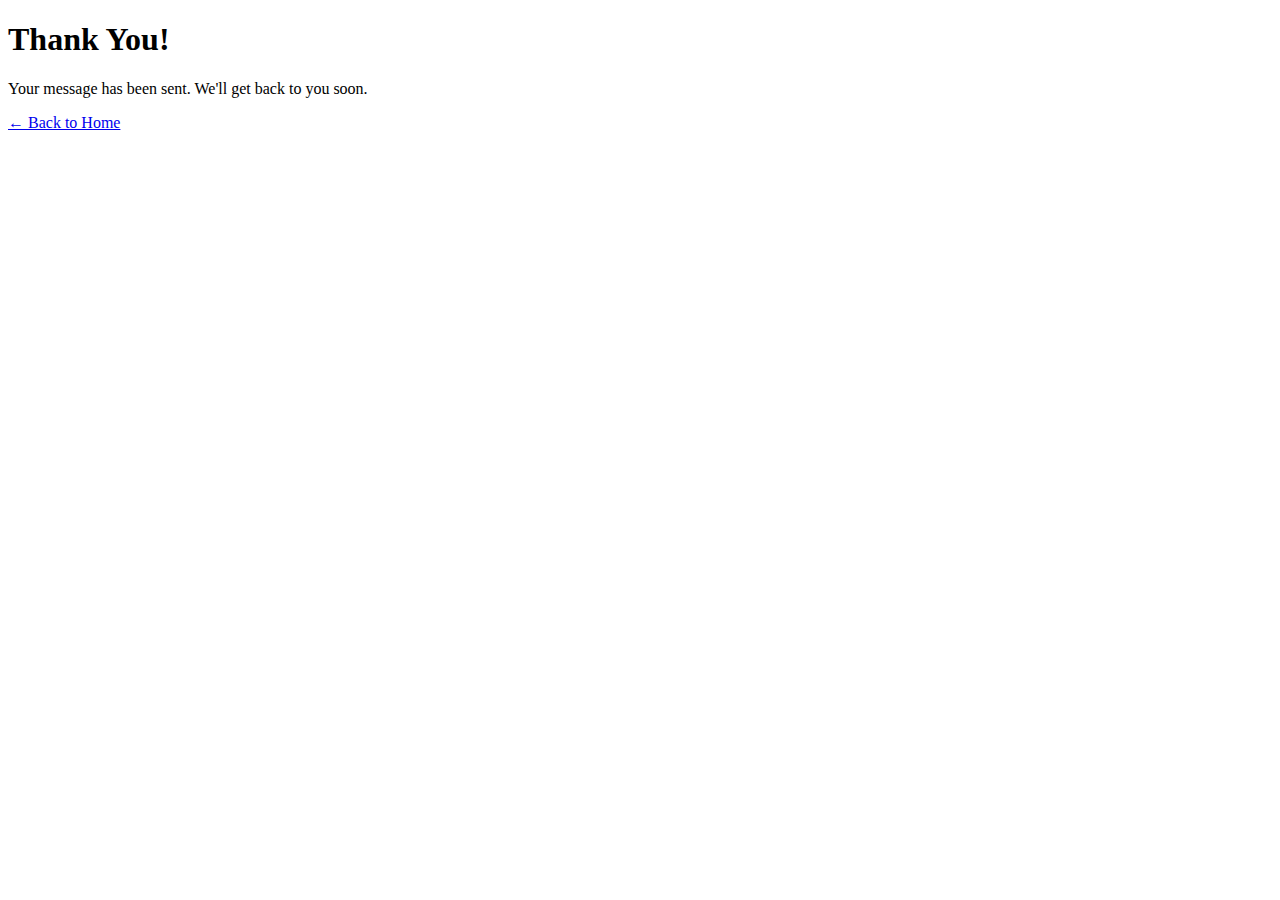
<file: thanks.html>
<!-- thanks.html -->
<!DOCTYPE html>
<html lang="en">
    <head>
        <meta charset="UTF-8">
        <meta name="viewport" content="width=device-width, initial-scale=1">
        <title>Thank You!</title>
    </head>
    <body>
        <h1>Thank You!</h1>
        <p>Your message has been sent. We'll get back to you soon.</p>
        <a href="/">← Back to Home</a>
    </body>
</html>
</file>
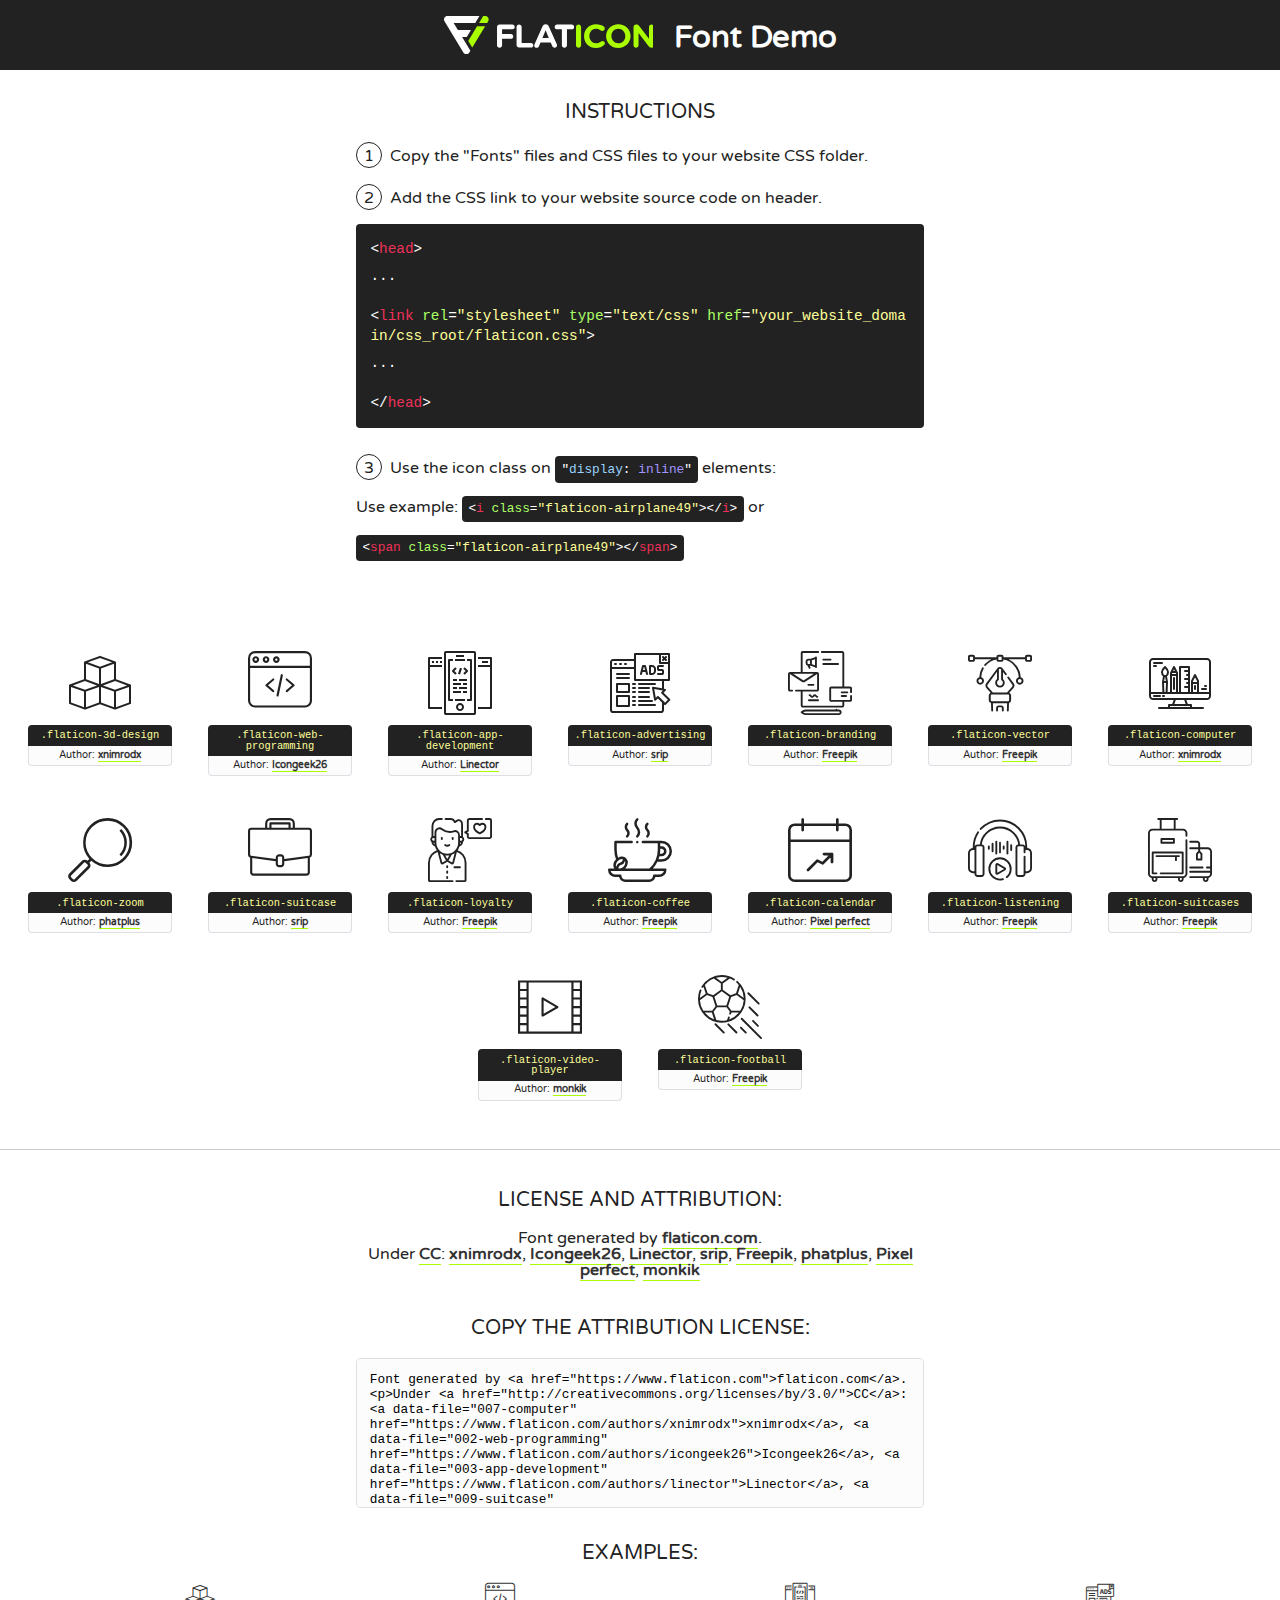
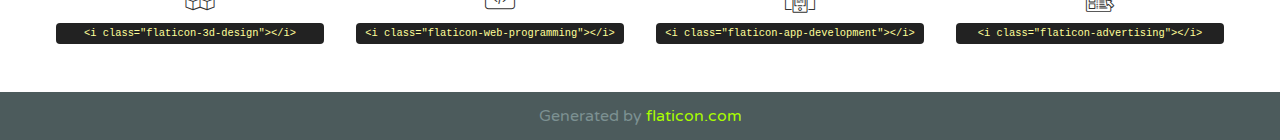
<file: fonts/flaticon/font/flaticon.html>
<!DOCTYPE html>
<!--
  Flaticon icon font: Flaticon
  Creation date: 03/07/2020 09:59
-->
<html>
<!DOCTYPE html>
<html>

<head>
    <title>Flaticon WebFont</title>
    <link href="http://fonts.googleapis.com/css?family=Varela+Round" rel="stylesheet" type="text/css" />
    <link rel="stylesheet" type="text/css" href="flaticon.css">
    <meta charset="UTF-8">
    <style>
    html, body, div, span, applet, object, iframe,
    h1, h2, h3, h4, h5, h6, p, blockquote, pre,
    a, abbr, acronym, address, big, cite, code,
    del, dfn, em, img, ins, kbd, q, s, samp,
    small, strike, strong, sub, sup, tt, var,
    b, u, i, center,
    dl, dt, dd, ol, ul, li,
    fieldset, form, label, legend,
    table, caption, tbody, tfoot, thead, tr, th, td,
    article, aside, canvas, details, embed, 
    figure, figcaption, footer, header, hgroup, 
    menu, nav, output, ruby, section, summary,
    time, mark, audio, video {
        margin: 0;
        padding: 0;
        border: 0;
        font-size: 100%;
        font: inherit;
        vertical-align: baseline;
    }
    /* HTML5 display-role reset for older browsers */
    article, aside, details, figcaption, figure, 
    footer, header, hgroup, menu, nav, section {
        display: block;
    }
    body {
        line-height: 1;
    }
    ol, ul {
        list-style: none;
    }
    blockquote, q {
        quotes: none;
    }
    blockquote:before, blockquote:after,
    q:before, q:after {
        content: '';
        content: none;
    }
    table {
        border-collapse: collapse;
        border-spacing: 0;
    }
    body {
        font-family: 'Varela Round', Helvetica, Arial, sans-serif;
        font-size: 16px;
        color: #222;
    }
    a {
        color: #333;
        border-bottom: 1px solid #a9fd00;
        font-weight: bold;
        text-decoration: none;
    }
    * {
        -moz-box-sizing: border-box;
        -webkit-box-sizing: border-box;
        box-sizing: border-box;
        margin: 0;
        padding: 0;
    }
    [class^="flaticon-"]:before, [class*=" flaticon-"]:before, [class^="flaticon-"]:after, [class*=" flaticon-"]:after {
        font-family: Flaticon;
        font-size: 30px;
        font-style: normal;
        margin-left: 20px;
        color: #333;
    }
    .wrapper {
        max-width: 600px;
        margin: auto;
        padding: 0 1em;
    }
    .title {
        font-size: 1.25em;
        text-align: center;
        margin-bottom: 1em;
        text-transform: uppercase;
    }
    header {
        text-align: center;
        background-color: #222;
        color: #fff;
        padding: 1em;
    }
    header .logo {
        width: 210px;
        height: 38px;
        display: inline-block;
        vertical-align: middle;
        margin-right: 1em;
        border: none;
    }
    header strong {
        font-size: 1.95em;
        font-weight: bold;
        vertical-align: middle;
        margin-top: 5px;
        display: inline-block;
    }
    .demo {
        margin: 2em auto;
        line-height: 1.25em;
    }
    .demo ul li {
        margin-bottom: 1em;
    }
    .demo ul li .num {
        color: #222;
        border-radius: 20px;
        display: inline-block;
        width: 26px;
        padding: 3px;
        height: 26px;
        text-align: center;
        margin-right: 0.5em;
        border: 1px solid #222;
    }
    .demo ul li code {
        background-color: #222;
        border-radius: 4px;
        padding: 0.25em 0.5em;
        display: inline-block;
        color: #fff;
        font-family: Consolas,Monaco,Lucida Console,Liberation Mono,DejaVu Sans Mono,Bitstream Vera Sans Mono,Courier New, monospace;
        font-weight: lighter;
        margin-top: 1em;
        font-size: 0.8em;
        word-break: break-all;
    }
    .demo ul li code.big {
        padding: 1em;
        font-size: 0.9em;
    }
    .demo ul li code .red {
        color: #EF3159;
    }
    .demo ul li code .green {
        color: #ACFF65;
    }
    .demo ul li code .yellow {
        color: #FFFF99;
    }
    .demo ul li code .blue {
        color: #99D3FF;
    }
    .demo ul li code .purple {
        color: #A295FF;
    }
    .demo ul li code .dots {
        margin-top: 0.5em;
        display: block;
    }
    #glyphs {
        border-bottom: 1px solid #ccc;
        padding: 2em 0;
        text-align: center;
    }
    .glyph {
        display: inline-block;
        width: 9em;
        margin: 1em;
        text-align: center;
        vertical-align: top;
        background: #FFF;
    }
    .glyph .glyph-icon {
        padding: 10px;
        display: block;
        font-family:"Flaticon";
        font-size: 64px;
        line-height: 1;
    }
    .glyph .glyph-icon:before {
        font-size: 64px;
        color: #222;
        margin-left: 0;
    }
    .class-name {
        font-size: 0.65em;
        background-color: #222;
        color: #fff;
        border-radius: 4px 4px 0 0;
        padding: 0.5em;
        color: #FFFF99;
        font-family: Consolas,Monaco,Lucida Console,Liberation Mono,DejaVu Sans Mono,Bitstream Vera Sans Mono,Courier New, monospace;
    }
    .author-name {
        font-size: 0.6em;
        background-color: #fcfcfd;
        border: 1px solid #DEDEE4;
        border-top: 0;
        border-radius: 0 0 4px 4px;
        padding: 0.5em;
    }
    .class-name:last-child {
        font-size: 10px;
        color:#888;
    }
    .class-name:last-child a {
        font-size: 10px;
        color:#555;
    }
    .class-name:last-child a:hover {
        color:#a9fd00;
    }
    .glyph > input {
        display: block;
        width: 100px;
        margin: 5px auto;
        text-align: center;
        font-size: 12px;
        cursor: text;
    }
    .glyph > input.icon-input {
        font-family:"Flaticon";
        font-size: 16px;
        margin-bottom: 10px;
    }
    .attribution .title {
        margin-top: 2em;
    }
    .attribution textarea {
        background-color: #fcfcfd;
        padding: 1em;
        border: none;
        box-shadow: none;
        border: 1px solid #DEDEE4;
        border-radius: 4px;
        resize: none;
        width: 100%;
        height: 150px;
        font-size: 0.8em;
        font-family: Consolas,Monaco,Lucida Console,Liberation Mono,DejaVu Sans Mono,Bitstream Vera Sans Mono,Courier New, monospace;
        -webkit-appearance: none;
    }
    .iconsuse {
        margin: 2em auto;
        text-align: center;
        max-width: 1200px;
    }
    .iconsuse:after {
        content: '';
        display: table;
        clear: both;
    }
    .iconsuse .image {
        float: left;
        width: 25%;
        padding: 0 1em;
    }
    .iconsuse .image p {
        margin-bottom: 1em;
    }
    .iconsuse .image span {
        display: block;
        font-size: 0.65em;
        background-color: #222;
        color: #fff;
        border-radius: 4px;
        padding: 0.5em;
        color: #FFFF99;
        margin-top: 1em;
        font-family: Consolas,Monaco,Lucida Console,Liberation Mono,DejaVu Sans Mono,Bitstream Vera Sans Mono,Courier New, monospace;
    }
    #footer {
        text-align: center;
        background-color: #4C5B5C;
        color: #7c9192;
        padding: 1em;
    }
    #footer a {
        border: none;
        color: #a9fd00;
        font-weight: normal;
    }
    @media (max-width: 960px) {
        .iconsuse .image {
            width: 50%;
        }
    }
    @media (max-width: 560px) {
        .iconsuse .image {
            width: 100%;
        }
    }
    </style>
</head>

<body class="characters-off">

    <header>
        <a href="https://www.flaticon.com" target="_blank" class="logo">
            <svg version="1.1" xmlns="http://www.w3.org/2000/svg" xmlns:xlink="http://www.w3.org/1999/xlink" xmlns:a="http://ns.adobe.com/AdobeSVGViewerExtensions/3.0/" viewBox="0 0 560.875 102.036" enable-background="new 0 0 560.875 102.036" xml:space="preserve">
                <defs>
                </defs>
                <g>
                    <g class="letters">
                        <path fill="#ffffff" d="M141.596,29.675c0-3.777,2.985-6.767,6.764-6.767h34.438c3.426,0,6.15,2.728,6.15,6.15
                        c0,3.43-2.724,6.149-6.15,6.149h-27.674v13.091h23.719c3.429,0,6.151,2.724,6.151,6.15c0,3.43-2.723,6.149-6.151,6.149h-23.719
                        v17.574c0,3.773-2.986,6.761-6.764,6.761c-3.779,0-6.764-2.989-6.764-6.761V29.675z"></path>
                        <path fill="#ffffff" d="M193.844,29.149c0-3.781,2.985-6.767,6.764-6.767c3.776,0,6.763,2.985,6.763,6.767v42.957h25.039
                        c3.426,0,6.149,2.726,6.149,6.153c0,3.425-2.723,6.15-6.149,6.15h-31.802c-3.779,0-6.764-2.986-6.764-6.768V29.149z"></path>
                        <path fill="#ffffff" d="M241.891,75.71l21.438-48.407c1.492-3.341,4.215-5.357,7.906-5.357h0.792
                        c3.686,0,6.323,2.017,7.815,5.357l21.439,48.407c0.436,0.967,0.701,1.845,0.701,2.723c0,3.602-2.809,6.501-6.414,6.501
                        c-3.161,0-5.269-1.845-6.499-4.655l-4.132-9.661h-27.059l-4.301,10.102c-1.144,2.631-3.426,4.214-6.237,4.214
                        c-3.517,0-6.24-2.81-6.24-6.325C241.1,77.64,241.451,76.677,241.891,75.71z M279.932,58.666l-8.521-20.297l-8.526,20.297H279.932
                        z"></path>
                        <path fill="#ffffff" d="M314.864,35.387H301.86c-3.429,0-6.239-2.813-6.239-6.238c0-3.429,2.811-6.24,6.239-6.24h39.533
                        c3.426,0,6.237,2.811,6.237,6.24c0,3.425-2.811,6.238-6.237,6.238h-13.001v42.785c0,3.773-2.99,6.761-6.764,6.761
                        c-3.779,0-6.764-2.989-6.764-6.761V35.387z"></path>
                        <path fill="#A9FD00" d="M352.615,29.149c0-3.781,2.985-6.767,6.767-6.767c3.774,0,6.761,2.985,6.761,6.767v49.024
                        c0,3.773-2.987,6.761-6.761,6.761c-3.781,0-6.767-2.989-6.767-6.761V29.149z"></path>
                        <path fill="#A9FD00" d="M374.132,53.836v-0.179c0-17.481,13.178-31.801,32.065-31.801c9.22,0,15.459,2.458,20.557,6.238
                        c1.402,1.054,2.637,2.985,2.637,5.357c0,3.692-2.985,6.59-6.681,6.59c-1.845,0-3.071-0.702-4.044-1.319
                        c-3.776-2.813-7.729-4.393-12.562-4.393c-10.364,0-17.831,8.611-17.831,19.154v0.173c0,10.542,7.291,19.329,17.831,19.329
                        c5.715,0,9.492-1.756,13.359-4.834c1.049-0.874,2.458-1.491,4.039-1.491c3.429,0,6.325,2.813,6.325,6.236
                        c0,2.106-1.056,3.78-2.282,4.834c-5.539,4.834-12.036,7.733-21.878,7.733C387.572,85.464,374.132,71.493,374.132,53.836z"></path>
                        <path fill="#A9FD00" d="M433.009,53.836v-0.179c0-17.481,13.79-31.801,32.766-31.801c18.981,0,32.592,14.143,32.592,31.628v0.173
                        c0,17.483-13.785,31.807-32.769,31.807C446.625,85.464,433.009,71.32,433.009,53.836z M484.224,53.836v-0.179
                        c0-10.539-7.725-19.326-18.626-19.326c-10.893,0-18.449,8.611-18.449,19.154v0.173c0,10.542,7.73,19.329,18.626,19.329
                        C476.676,72.986,484.224,64.378,484.224,53.836z"></path>
                        <path fill="#A9FD00" d="M506.233,29.321c0-3.774,2.99-6.763,6.767-6.763h1.401c3.252,0,5.183,1.583,7.029,3.953l26.093,34.265
                        V29.059c0-3.692,2.99-6.677,6.681-6.677c3.683,0,6.671,2.985,6.671,6.677v48.934c0,3.78-2.987,6.765-6.764,6.765h-0.436
                        c-3.257,0-5.188-1.581-7.034-3.953l-27.056-35.492v32.944c0,3.687-2.985,6.676-6.678,6.676c-3.683,0-6.673-2.989-6.673-6.676
                        V29.321z"></path>
                    </g>
                    <g class="insignia">
                        <path fill="#ffffff" d="M48.372,56.137h12.517l11.156-18.537H37.186L25.688,18.539h57.825L94.668,0H9.271
                        C5.925,0,2.842,1.801,1.198,4.716c-1.644,2.907-1.593,6.482,0.134,9.343l50.38,83.501c1.678,2.781,4.689,4.476,7.938,4.476
                        c3.246,0,6.257-1.695,7.935-4.476l2.898-4.804L48.372,56.137z"></path>
                        <g class="i">
                            <path fill="#A9FD00" d="M93.575,18.539h0.031v0.004l21.652,0.004l2.705-4.488c1.727-2.861,1.778-6.436,0.133-9.343
                            C116.454,1.801,113.371,0,110.026,0h-5.294L93.575,18.539z"></path>
                            <polygon fill="#A9FD00" points="88.291,27.356 64.725,66.486 75.519,84.404 109.942,27.356"></polygon>
                        </g>
                    </g>
                </g>
            </svg>
        </a>
        <strong>Font Demo</strong>
    </header>


    <section class="demo wrapper">

        <p class="title">Instructions</p>

        <ul>
            <li>
                <span class="num">1</span>Copy the "Fonts" files and CSS files to your website CSS folder.
            </li>
            <li>
                <span class="num">2</span>Add the CSS link to your website source code on header.
                <code class="big">
                    &lt;<span class="red">head</span>&gt;
                    <br/><span class="dots">...</span>
                    <br/>&lt;<span class="red">link</span> <span class="green">rel</span>=<span class="yellow">"stylesheet"</span> <span class="green">type</span>=<span class="yellow">"text/css"</span> <span class="green">href</span>=<span class="yellow">"your_website_domain/css_root/flaticon.css"</span>&gt;
                    <br/><span class="dots">...</span>
                    <br/>&lt;/<span class="red">head</span>&gt;
                </code>
            </li>

            <li>
                <p>
                    <span class="num">3</span>Use the icon class on <code>"<span class="blue">display</span>:<span class="purple"> inline</span>"</code> elements:
                    <br />
                    Use example: <code>&lt;<span class="red">i</span> <span class="green">class</span>=<span class="yellow">&quot;flaticon-airplane49&quot;</span>&gt;&lt;/<span class="red">i</span>&gt;</code> or <code>&lt;<span class="red">span</span> <span class="green">class</span>=<span class="yellow">&quot;flaticon-airplane49&quot;</span>&gt;&lt;/<span class="red">span</span>&gt;</code>
            </li>
        </ul>

    </section>




   <section id="glyphs">          
    
      
        <div class="glyph"><div class="glyph-icon flaticon-3d-design"></div>
            <div class="class-name">.flaticon-3d-design</div>
            <div class="author-name">Author: <a data-file="001-3d-design" href="https://www.flaticon.com/authors/xnimrodx">xnimrodx</a> </div> 
        </div>        
        
        <div class="glyph"><div class="glyph-icon flaticon-web-programming"></div>
            <div class="class-name">.flaticon-web-programming</div>
            <div class="author-name">Author: <a data-file="002-web-programming" href="https://www.flaticon.com/authors/icongeek26">Icongeek26</a> </div> 
        </div>        
        
        <div class="glyph"><div class="glyph-icon flaticon-app-development"></div>
            <div class="class-name">.flaticon-app-development</div>
            <div class="author-name">Author: <a data-file="003-app-development" href="https://www.flaticon.com/authors/linector">Linector</a> </div> 
        </div>        
        
        <div class="glyph"><div class="glyph-icon flaticon-advertising"></div>
            <div class="class-name">.flaticon-advertising</div>
            <div class="author-name">Author: <a data-file="004-advertising" href="https://www.flaticon.com/authors/srip">srip</a> </div> 
        </div>        
        
        <div class="glyph"><div class="glyph-icon flaticon-branding"></div>
            <div class="class-name">.flaticon-branding</div>
            <div class="author-name">Author: <a data-file="005-branding" href="http://www.freepik.com">Freepik</a> </div> 
        </div>        
        
        <div class="glyph"><div class="glyph-icon flaticon-vector"></div>
            <div class="class-name">.flaticon-vector</div>
            <div class="author-name">Author: <a data-file="006-vector" href="http://www.freepik.com">Freepik</a> </div> 
        </div>        
        
        <div class="glyph"><div class="glyph-icon flaticon-computer"></div>
            <div class="class-name">.flaticon-computer</div>
            <div class="author-name">Author: <a data-file="007-computer" href="https://www.flaticon.com/authors/xnimrodx">xnimrodx</a> </div> 
        </div>        
        
        <div class="glyph"><div class="glyph-icon flaticon-zoom"></div>
            <div class="class-name">.flaticon-zoom</div>
            <div class="author-name">Author: <a data-file="008-zoom" href="https://www.flaticon.com/authors/phatplus">phatplus</a> </div> 
        </div>        
        
        <div class="glyph"><div class="glyph-icon flaticon-suitcase"></div>
            <div class="class-name">.flaticon-suitcase</div>
            <div class="author-name">Author: <a data-file="009-suitcase" href="https://www.flaticon.com/authors/srip">srip</a> </div> 
        </div>        
        
        <div class="glyph"><div class="glyph-icon flaticon-loyalty"></div>
            <div class="class-name">.flaticon-loyalty</div>
            <div class="author-name">Author: <a data-file="010-loyalty" href="http://www.freepik.com">Freepik</a> </div> 
        </div>        
        
        <div class="glyph"><div class="glyph-icon flaticon-coffee"></div>
            <div class="class-name">.flaticon-coffee</div>
            <div class="author-name">Author: <a data-file="011-coffee" href="http://www.freepik.com">Freepik</a> </div> 
        </div>        
        
        <div class="glyph"><div class="glyph-icon flaticon-calendar"></div>
            <div class="class-name">.flaticon-calendar</div>
            <div class="author-name">Author: <a data-file="012-calendar" href="https://www.flaticon.com/authors/pixel-perfect">Pixel perfect</a> </div> 
        </div>        
        
        <div class="glyph"><div class="glyph-icon flaticon-listening"></div>
            <div class="class-name">.flaticon-listening</div>
            <div class="author-name">Author: <a data-file="013-listening" href="http://www.freepik.com">Freepik</a> </div> 
        </div>        
        
        <div class="glyph"><div class="glyph-icon flaticon-suitcases"></div>
            <div class="class-name">.flaticon-suitcases</div>
            <div class="author-name">Author: <a data-file="014-suitcases" href="http://www.freepik.com">Freepik</a> </div> 
        </div>        
        
        <div class="glyph"><div class="glyph-icon flaticon-video-player"></div>
            <div class="class-name">.flaticon-video-player</div>
            <div class="author-name">Author: <a data-file="015-video-player" href="https://www.flaticon.com/authors/monkik">monkik</a> </div> 
        </div>        
        
        <div class="glyph"><div class="glyph-icon flaticon-football"></div>
            <div class="class-name">.flaticon-football</div>
            <div class="author-name">Author: <a data-file="016-football" href="http://www.freepik.com">Freepik</a> </div> 
        </div>        
        

    </section>



    <section class="attribution wrapper"   style="text-align:center;">

      <div class="title">License and attribution:</div><div class="attrDiv">Font generated by <a href="https://www.flaticon.com">flaticon.com</a>. <div><p>Under <a href="http://creativecommons.org/licenses/by/3.0/">CC</a>: <a data-file="007-computer" href="https://www.flaticon.com/authors/xnimrodx">xnimrodx</a>, <a data-file="002-web-programming" href="https://www.flaticon.com/authors/icongeek26">Icongeek26</a>, <a data-file="003-app-development" href="https://www.flaticon.com/authors/linector">Linector</a>, <a data-file="009-suitcase" href="https://www.flaticon.com/authors/srip">srip</a>, <a data-file="016-football" href="http://www.freepik.com">Freepik</a>, <a data-file="008-zoom" href="https://www.flaticon.com/authors/phatplus">phatplus</a>, <a data-file="012-calendar" href="https://www.flaticon.com/authors/pixel-perfect">Pixel perfect</a>, <a data-file="015-video-player" href="https://www.flaticon.com/authors/monkik">monkik</a></p>  </div>
      </div>
      <div class="title">Copy the Attribution License:</div>

    <textarea onclick="this.focus();this.select();">Font generated by &lt;a href=&quot;https://www.flaticon.com&quot;&gt;flaticon.com&lt;/a&gt;. <p>Under <a href="http://creativecommons.org/licenses/by/3.0/">CC</a>: <a data-file="007-computer" href="https://www.flaticon.com/authors/xnimrodx">xnimrodx</a>, <a data-file="002-web-programming" href="https://www.flaticon.com/authors/icongeek26">Icongeek26</a>, <a data-file="003-app-development" href="https://www.flaticon.com/authors/linector">Linector</a>, <a data-file="009-suitcase" href="https://www.flaticon.com/authors/srip">srip</a>, <a data-file="016-football" href="http://www.freepik.com">Freepik</a>, <a data-file="008-zoom" href="https://www.flaticon.com/authors/phatplus">phatplus</a>, <a data-file="012-calendar" href="https://www.flaticon.com/authors/pixel-perfect">Pixel perfect</a>, <a data-file="015-video-player" href="https://www.flaticon.com/authors/monkik">monkik</a></p>  
     </textarea>

    </section>

    <section class="iconsuse">

          <div class="title">Examples:</div>            
             
            <div class="image">
                <p>
                    <i class="glyph-icon flaticon-3d-design"></i> 
                    <span>&lt;i class=&quot;flaticon-3d-design&quot;&gt;&lt;/i&gt;</span>
                </p>
            </div>
            
            <div class="image">
                <p>
                    <i class="glyph-icon flaticon-web-programming"></i> 
                    <span>&lt;i class=&quot;flaticon-web-programming&quot;&gt;&lt;/i&gt;</span>
                </p>
            </div>
            
            <div class="image">
                <p>
                    <i class="glyph-icon flaticon-app-development"></i> 
                    <span>&lt;i class=&quot;flaticon-app-development&quot;&gt;&lt;/i&gt;</span>
                </p>
            </div>
            
            <div class="image">
                <p>
                    <i class="glyph-icon flaticon-advertising"></i> 
                    <span>&lt;i class=&quot;flaticon-advertising&quot;&gt;&lt;/i&gt;</span>
                </p>
            </div>
                       
        </div>
                            
    </section>

<div id="footer">
    <div>Generated by <a href="https://www.flaticon.com">flaticon.com</a>
    </div>
</div>



</body>
</html>
</file>
<file: fonts/flaticon/font/flaticon.css>
/*
  	Flaticon icon font: Flaticon
  	Creation date: 03/07/2020 09:59
  	*/

@font-face {
  font-family: "Flaticon";
  src: url("./Flaticon.eot");
  src: url("./Flaticon.eot?#iefix") format("embedded-opentype"),
       url("./Flaticon.woff2") format("woff2"),
       url("./Flaticon.woff") format("woff"),
       url("./Flaticon.ttf") format("truetype"),
       url("./Flaticon.svg#Flaticon") format("svg");
  font-weight: normal;
  font-style: normal;
}

@media screen and (-webkit-min-device-pixel-ratio:0) {
  @font-face {
    font-family: "Flaticon";
    src: url("./Flaticon.svg#Flaticon") format("svg");
  }
}

[class^="flaticon-"]:before, [class*=" flaticon-"]:before,
[class^="flaticon-"]:after, [class*=" flaticon-"]:after {   
  font-family: Flaticon;
        font-size: 20px;
font-style: normal;
margin-left: 20px;
}

.flaticon-3d-design:before { content: "\f100"; }
.flaticon-web-programming:before { content: "\f101"; }
.flaticon-app-development:before { content: "\f102"; }
.flaticon-advertising:before { content: "\f103"; }
.flaticon-branding:before { content: "\f104"; }
.flaticon-vector:before { content: "\f105"; }
.flaticon-computer:before { content: "\f106"; }
.flaticon-zoom:before { content: "\f107"; }
.flaticon-suitcase:before { content: "\f108"; }
.flaticon-loyalty:before { content: "\f109"; }
.flaticon-coffee:before { content: "\f10a"; }
.flaticon-calendar:before { content: "\f10b"; }
.flaticon-listening:before { content: "\f10c"; }
.flaticon-suitcases:before { content: "\f10d"; }
.flaticon-video-player:before { content: "\f10e"; }
.flaticon-football:before { content: "\f10f"; }
</file>
